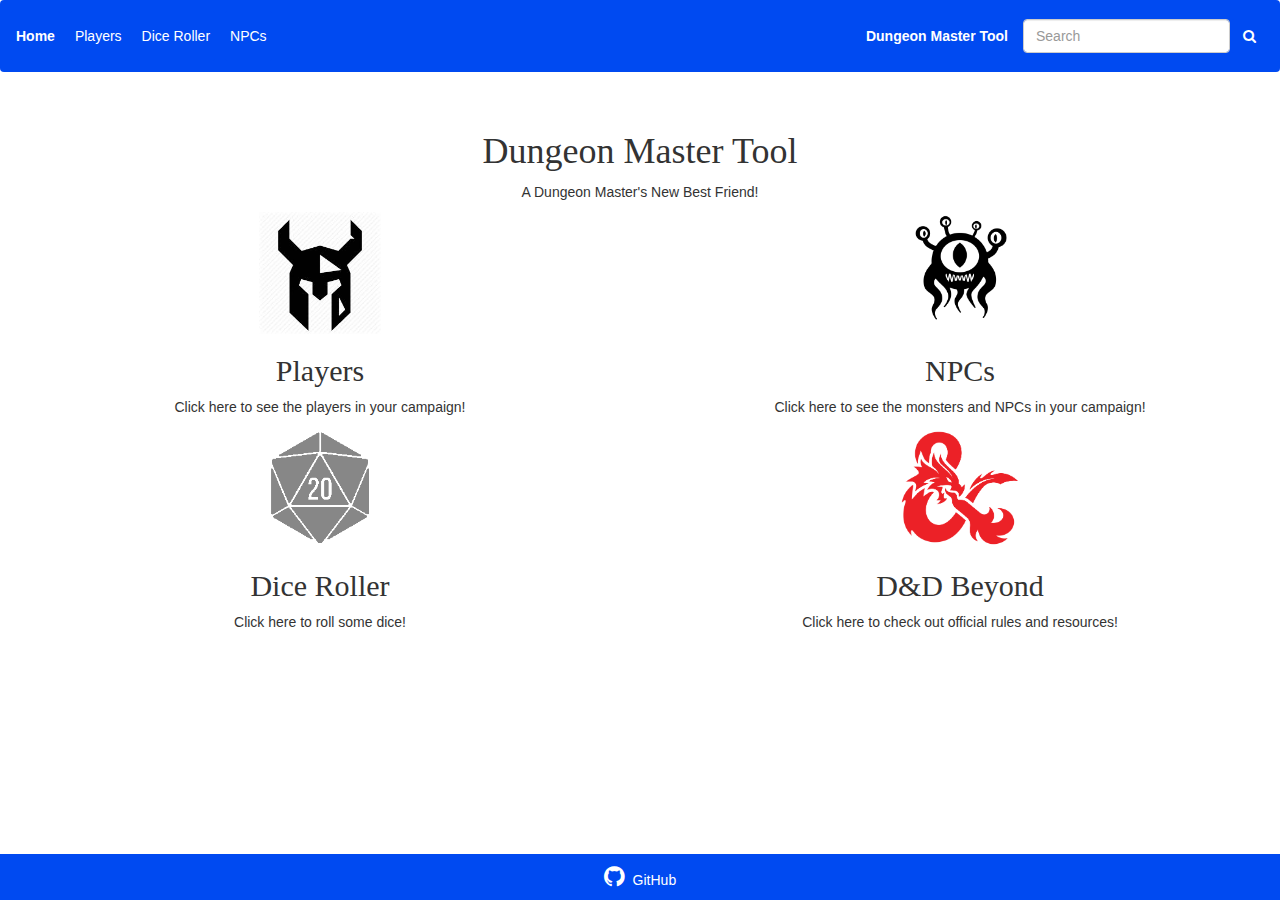
<file: index.html>
<!DOCTYPE html>
<html>

<head>

<link rel="shortcut icon" href="images/dndlogo.png">
<link rel="stylesheet" href="https://stackpath.bootstrapcdn.com/bootstrap/4.3.1/css/bootstrap.min.css" integrity="sha384-ggOyR0iXCbMQv3Xipma34MD+dH/1fQ784/j6cY/iJTQUOhcWr7x9JvoRxT2MZw1T" crossorigin="anonymous">
<link rel="stylesheet" href="css/style.css">
<link rel="stylesheet" href="css/footer.css">
<link rel="stylesheet" href="https://maxcdn.bootstrapcdn.com/bootstrap/3.4.0/css/bootstrap.min.css">
<link rel="stylesheet" href="https://cdnjs.cloudflare.com/ajax/libs/font-awesome/4.7.0/css/font-awesome.min.css">

<script src="js/drop.js"></script>

<title>Creative Project 1: Home</title>

</head>
<body>
  
<nav class="navbar fixed-top navbar-expand-lg bg-blue-custom">
    <ul class="navbar-nav mr-auto">
      <li class="nav-item active">
        <a class="nav-link menu-btn" href="index.html">Home</a>
      </li>
      <li class="nav-item">
        <a class="nav-link menu-btn" href="players.html">Players</a>
      </li>
      <li class="nav-item">
        <a class="nav-link menu-btn" href="dice.html">Dice Roller</a>
      </li>
      <li class="nav-item">
        <a class="nav-link menu-btn" href="npc.html">NPCs</a>
      </li>
    </ul>
    <span class="navbar-text title"><strong>Dungeon Master Tool</strong></span>
    <form class="form-inline">
      <input class="form-control" type="search" placeholder="Search" aria-label="Search">
      <button class="btn custom-btn" type="submit">
        <span class="fa fa-search"></span>
      </button>
    </form>
</nav>

<br>

<h1 class="tcenter" style="font-family:Verdana">Dungeon Master Tool</h1>
<p class="tcenter">A Dungeon Master's New Best Friend!</p>

<div class="container-fluid">
  <div class="row">
    <div class="col-sm" align="center">
      <a href="players.html" style="color:inherit">
        <img src="images/helmet.jpg" height=auto width=20%>
        <h2 style="font-family:Verdana">Players</h2>
        <p>Click here to see the players in your campaign!</p>
      </a>
    </div>

    <div class="col-sm" align="center">
      <a href="npc.html" style="color:inherit">
        <img src="images/beholder.png" height=auto width=20%>
        <h2 style="font-family:Verdana">NPCs</h2>
        <p>Click here to see the monsters and NPCs in your campaign!</p>
      </a>
    </div>

  </div>
  <div class="row">
    <div class="col-sm" align="center">
      <a href="dice.html" style="color:inherit">
        <img src="images/d20.png" height=auto width=20%>
        <h2 style="font-family:Verdana">Dice Roller</h2>
        <p>Click here to roll some dice!</p>
      </a>
    </div>
    <div class="col-sm" align="center">
      <a href="http://www.dndbeyond.com" style="color:inherit" target="_blank">
        <img src="images/dndlogo.png" height=auto width=20%>
        <h2 style="font-family:Verdana">D&D Beyond</h2>
        <p>Click here to check out official rules and resources!</p>
      </a>
    </div>
  </div>
</div>

<br><br><br>

<div class="footer">
  <a href="https://github.com/SlowCuber17/creative1" target="_blank">
    <span class="fa fa-github" style="font-size: 24px"></span>&nbsp;&nbsp;GitHub
  </a>
</div>

</body>

</html>
</file>
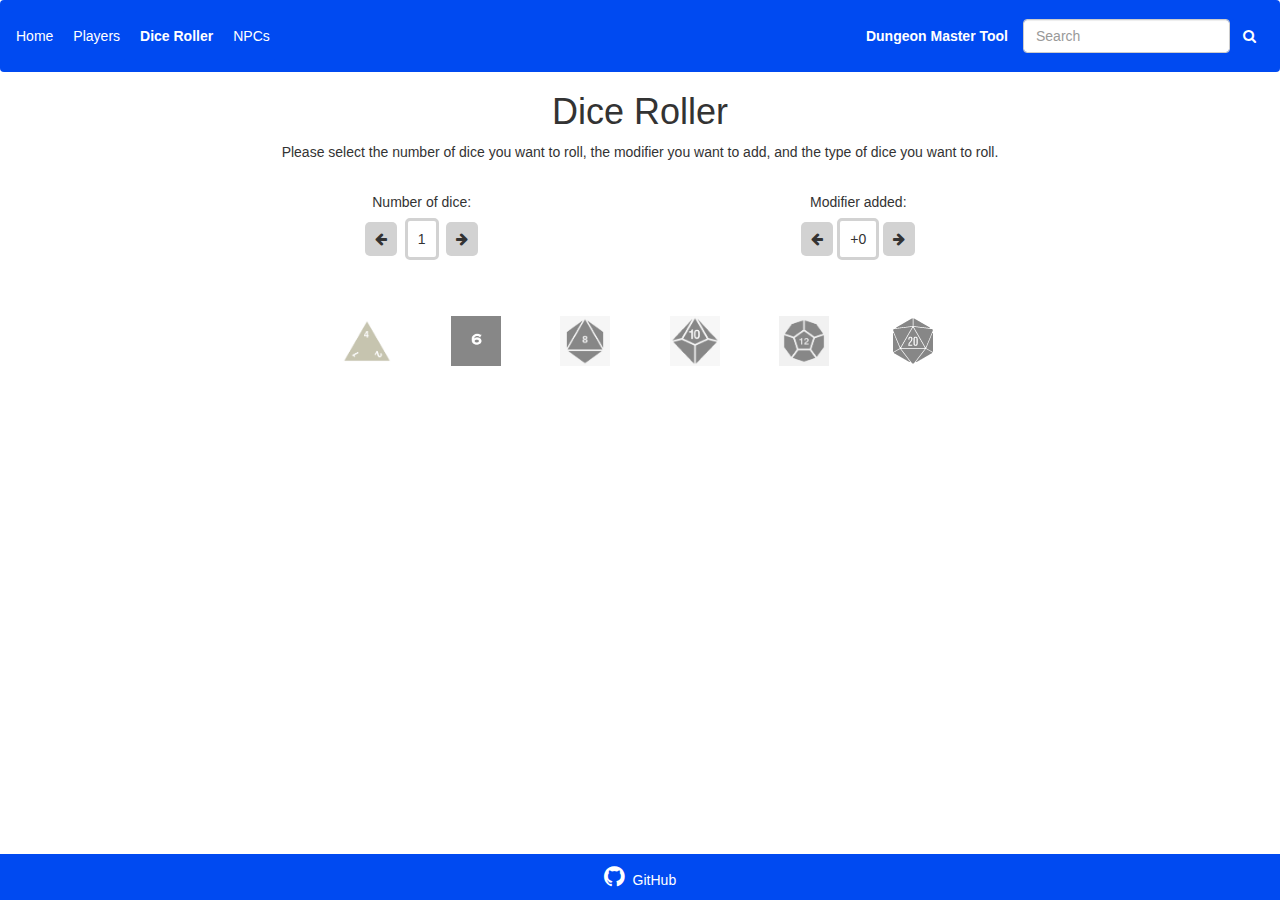
<file: dice.html>
<!DOCTYPE html>
<html>

<head>

<link rel="shortcut icon" href="images/dndlogo.png">
<link rel="stylesheet" href="https://stackpath.bootstrapcdn.com/bootstrap/4.3.1/css/bootstrap.min.css" integrity="sha384-ggOyR0iXCbMQv3Xipma34MD+dH/1fQ784/j6cY/iJTQUOhcWr7x9JvoRxT2MZw1T" crossorigin="anonymous">
<link rel="stylesheet" href="css/style.css">
<link rel="stylesheet" href="css/footer.css">
<link rel="stylesheet" href="https://maxcdn.bootstrapcdn.com/bootstrap/3.4.0/css/bootstrap.min.css">
<link rel="stylesheet" href="https://cdnjs.cloudflare.com/ajax/libs/font-awesome/4.7.0/css/font-awesome.min.css">

<script src="https://ajax.googleapis.com/ajax/libs/jquery/3.4.1/jquery.min.js"></script>
<script src="js/drop.js"></script>

<title>Creative Project 1: Dice Roller</title>

</head>
<body>
  
<nav class="navbar fixed-top navbar-expand-lg bg-blue-custom">
    <ul class="navbar-nav mr-auto">
      <li class="nav-item">
        <a class="nav-link menu-btn" href="index.html">Home</a>
      </li>
      <li class="nav-item">
        <a class="nav-link menu-btn" href="players.html">Players</a>
      </li>
      <li class="nav-item active">
        <a class="nav-link menu-btn" href="dice.html">Dice Roller</a>
      </li>
      <li class="nav-item">
        <a class="nav-link menu-btn" href="npc.html">NPCs</a>
      </li>
    </ul>
    <span class="navbar-text title"><strong>Dungeon Master Tool</strong></span>
    <form class="form-inline">
      <input class="form-control" type="search" placeholder="Search" aria-label="Search">
      <button class="btn custom-btn" type="submit">
        <span class="fa fa-search"></span>
      </button>
    </form>
</nav>

<h1 class="tcenter verdana">Dice Roller</h1>

<p class="tcenter">Please select the number of dice you want to roll, the modifier you want to add, and the type of dice you want to roll.</p>

<br>

<div class="row">
    <div class="col-sm-offset-2 col-sm-4 tcenter">
        <p>Number of dice:</p>
        <span class="fa fa-arrow-left num-btn" onClick="decreaseNum()"></span>&nbsp;
        <span class="num" id="num">1</span>&nbsp;
        <span class="fa fa-arrow-right num-btn" onClick="increaseNum()"></span>
    </div>
    <div class="col-sm-4 tcenter">
        <p>Modifier added:</p>
        <span class="fa fa-arrow-left num-btn" onClick="decreaseMod()"></span>
        <span class="num" id="mod">0</span>
        <span class="fa fa-arrow-right num-btn" onClick="increaseMod()"></span>
    </div>
</div>

<br><br><br>

<div class="row tcenter">
    <div class="col-sm-offset-3 col-sm-1">
        <span id="d4"><img class="dice" src="images/d4.png" width="50"></span>
    </div>
    <div class="col-sm-1">
        <span id="d6"><img class="dice" src="images/d6.png" width="50"></span>
    </div>
    <div class="col-sm-1">
        <span id="d8"><img class="dice" src="images/d8.png" width="50"></span>
    </div>
    <div class="col-sm-1">
        <span id="d10"><img class="dice" src="images/d10.png" width="50"></span>
    </div>
    <div class="col-sm-1">
        <span id="d12"><img class="dice" src="images/d12.png" width="50"></span>
    </div>
    <div class="col-sm-1">
        <span id="d20"><img class="dice" src="images/d20.png" width="50"></span>
    </div>
</div>

<br><br>

<div class="row">
    <div class="col-sm-offset-1 col-sm-10 tcenter">
        <button class="btn btn-roll hidden" id="btn">Roll Dice</button>
    </div>
</div>

<br><br>

<div class="row">
    <div class="col-sm-offset-1 col-sm-10 tcenter">
        <span class="hidden num" id="roll">0</span>
    </div>
</div>

<div class="footer">
  <a href="https://github.com/SlowCuber17/creative1" target="_blank">
    <span class="fa fa-github" style="font-size: 24px"></span>&nbsp;&nbsp;GitHub
  </a>
</div>

<script>
    var num = 1;
    var mod = 0;
    var dice = "";
    var result = 0;
    var end = 0;
    
    updateNum();
    updateMod();
    
    function decreaseNum(){
        num--;
        updateNum();
    }
    
    function increaseNum(){
        num++;
        updateNum();
    }
    
    function updateNum(){
        document.getElementById("num").innerHTML = num;
    }
    
    function decreaseMod(){
        mod--;
        updateMod();
    }
    
    function increaseMod(){
        mod++;
        updateMod();
    }
    
    function updateMod(){
        if(mod < 0){
            document.getElementById("mod").innerHTML = mod;
        }
        else{
            document.getElementById("mod").innerHTML = "+" + mod;
        }
    }
    
    function updateRoll(){
        document.getElementById("roll").innerHTML = end;
    }
    
    $(document).ready(function(){
        $("#d4").click(function(){
            $(this).addClass("dice-active");
            $("#d6").removeClass("dice-active");
            $("#d8").removeClass("dice-active");
            $("#d10").removeClass("dice-active");
            $("#d12").removeClass("dice-active");
            $("#d20").removeClass("dice-active");
            $("#btn").removeClass("hidden");
            dice = "d4";
        });
        $("#d6").click(function(){
            $(this).addClass("dice-active");
            $("#d4").removeClass("dice-active");
            $("#d8").removeClass("dice-active");
            $("#d10").removeClass("dice-active");
            $("#d12").removeClass("dice-active");
            $("#d20").removeClass("dice-active");
            $("#btn").removeClass("hidden");
            dice = "d6";
        });
        $("#d8").click(function(){
            $(this).addClass("dice-active");
            $("#d6").removeClass("dice-active");
            $("#d4").removeClass("dice-active");
            $("#d10").removeClass("dice-active");
            $("#d12").removeClass("dice-active");
            $("#d20").removeClass("dice-active");
            $("#btn").removeClass("hidden");
            dice = "d8";
        });
        $("#d10").click(function(){
            $(this).addClass("dice-active");
            $("#d6").removeClass("dice-active");
            $("#d8").removeClass("dice-active");
            $("#d4").removeClass("dice-active");
            $("#d12").removeClass("dice-active");
            $("#d20").removeClass("dice-active");
            $("#btn").removeClass("hidden");
            dice = "d10";
        });
        $("#d12").click(function(){
            $(this).addClass("dice-active");
            $("#d6").removeClass("dice-active");
            $("#d8").removeClass("dice-active");
            $("#d10").removeClass("dice-active");
            $("#d4").removeClass("dice-active");
            $("#d20").removeClass("dice-active");
            $("#btn").removeClass("hidden");
            dice = "d12";
        });
        $("#d20").click(function(){
            $(this).addClass("dice-active");
            $("#d6").removeClass("dice-active");
            $("#d8").removeClass("dice-active");
            $("#d10").removeClass("dice-active");
            $("#d12").removeClass("dice-active");
            $("#d4").removeClass("dice-active");
            $("#btn").removeClass("hidden");
            dice = "d20";
        });
        $("#btn").click(function(){
            var i;
            end = 0;
            for(i = 0; i < num; i++){
                if(dice == "d4"){
                    result = (Math.random() * 4) + 1;
                }
                else if(dice == "d6"){
                    result = (Math.random() * 6) + 1;
                }
                else if(dice == "d8"){
                    result = (Math.random() * 8) + 1;
                }
                else if(dice == "d10"){
                    result = (Math.random() * 10) + 1;
                }
                else if(dice == "d12"){
                    result = (Math.random() * 12) + 1;
                }
                else if(dice == "d20"){
                    result = (Math.random() * 20) + 1;
                }
                end += Math.floor(result);
            }
            end += mod;
            updateRoll();
            $("#roll").removeClass("hidden");
        });
    });
</script>

</body>

</html>
</file>
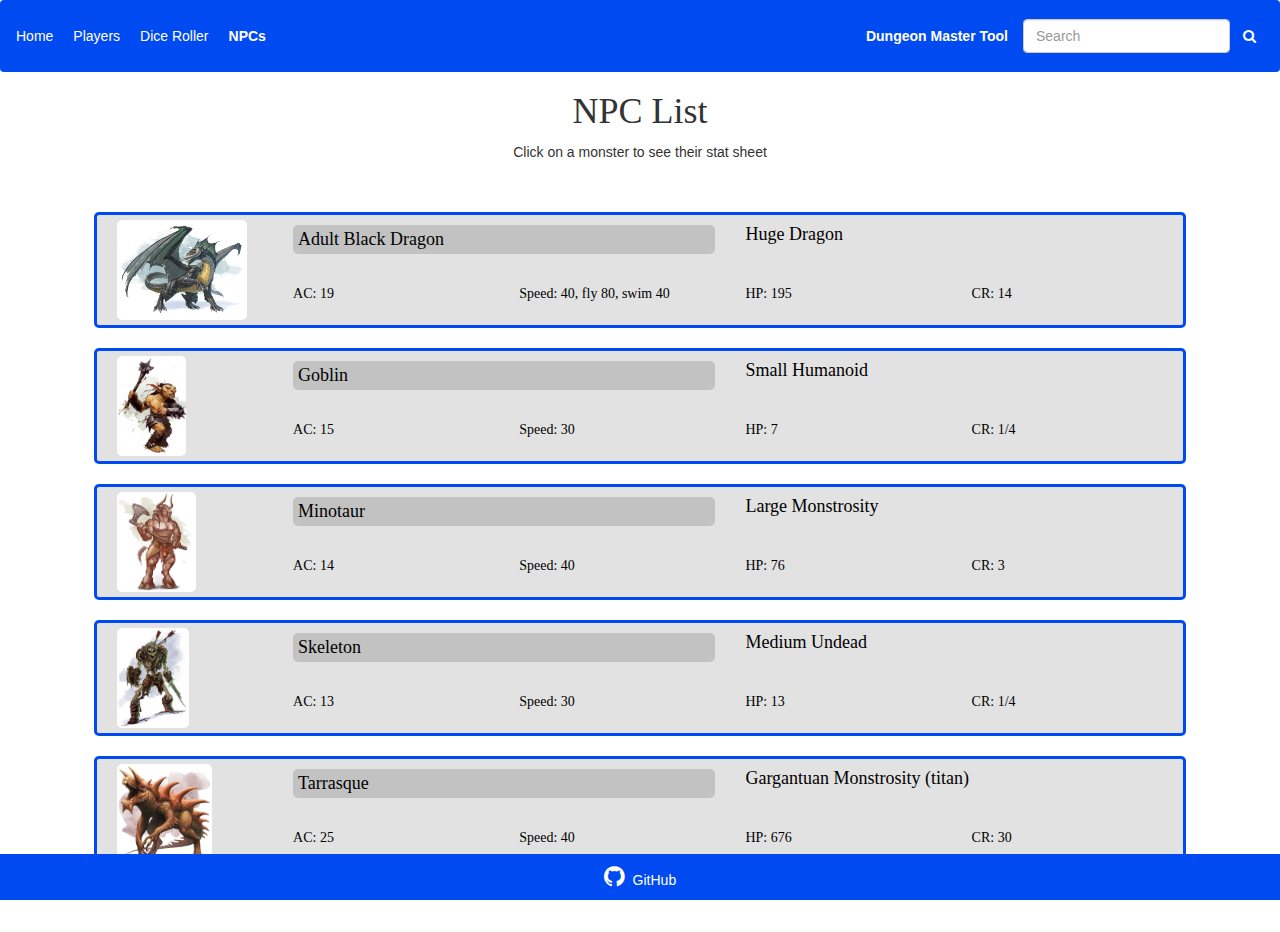
<file: npc.html>
<!DOCTYPE html>
<html>

<head>

<link rel="shortcut icon" href="images/dndlogo.png">
<link rel="stylesheet" href="https://stackpath.bootstrapcdn.com/bootstrap/4.3.1/css/bootstrap.min.css" integrity="sha384-ggOyR0iXCbMQv3Xipma34MD+dH/1fQ784/j6cY/iJTQUOhcWr7x9JvoRxT2MZw1T" crossorigin="anonymous">
<link rel="stylesheet" href="css/style.css">
<link rel="stylesheet" href="css/footer.css">
<link rel="stylesheet" href="https://maxcdn.bootstrapcdn.com/bootstrap/3.4.0/css/bootstrap.min.css">
<link rel="stylesheet" href="https://cdnjs.cloudflare.com/ajax/libs/font-awesome/4.7.0/css/font-awesome.min.css">

<script src="js/drop.js"></script>

<title>Creative Project 1: Monsters</title>

</head>
<body>
  
<nav class="navbar fixed-top navbar-expand-lg bg-blue-custom">
    <ul class="navbar-nav mr-auto">
      <li class="nav-item">
        <a class="nav-link menu-btn" href="index.html">Home</a>
      </li>
      <li class="nav-item">
        <a class="nav-link menu-btn" href="players.html">Players</a>
      </li>
      <li class="nav-item">
        <a class="nav-link menu-btn" href="dice.html">Dice Roller</a>
      </li>
      <li class="nav-item active">
        <a class="nav-link menu-btn" href="npc.html">NPCs</a>
      </li>
    </ul>
    <span class="navbar-text title"><strong>Dungeon Master Tool</strong></span>
    <form class="form-inline">
      <input class="form-control" type="search" placeholder="Search" aria-label="Search">
      <button class="btn custom-btn" type="submit">
        <span class="fa fa-search"></span>
      </button>
    </form>
</nav>

<h1 class="tcenter" style="font-family:Verdana">NPC List</h1>
<p class="tcenter">Click on a monster to see their stat sheet</p>

<br><br>

<div class="row">
  <div class="col-sm-offset-1 col-sm-10 player-row">
    <a href="https://www.dndbeyond.com/monsters/adult-black-dragon" class="player-link" target="_blank">
      <div class="row">
        <div class="col-sm-1">
          <img src="images/blackdragon.jpeg" class="player-img" height="100px">
        </div>
        <div class="col-sm-offset-1 col-sm-10">
          <div class="row">
            <div class="col-sm">
              <h4 class="player-name">Adult Black Dragon</h4>
            </div>
            <div class="col-sm">
              <h4>Huge Dragon</h4>
            </div>
          </div>
          <br>
          <div class="row">
            <div class="col-sm">
              <p>AC: 19</p>
            </div>
            <div class="col-sm">
              <p>Speed: 40, fly 80, swim 40</p>
            </div>
            <div class="col-sm">
              <p>HP: 195</p>
            </div>
            <div class="col-sm">
              <p>CR: 14</p>
            </div>
          </div>
        </div>
      </div>
    </a>
  </div>
</div>

<br>

<div class="row">
  <div class="col-sm-offset-1 col-sm-10 player-row">
    <a href="https://www.dndbeyond.com/monsters/goblin" class="player-link" target="_blank">
      <div class="row">
        <div class="col-sm-1">
          <img src="images/goblin.jpeg" class="player-img" height="100px">
        </div>
        <div class="col-sm-offset-1 col-sm-10">
          <div class="row">
            <div class="col-sm">
              <h4 class="player-name">Goblin</h4>
            </div>
            <div class="col-sm">
              <h4>Small Humanoid</h4>
            </div>
          </div>
          <br>
          <div class="row">
            <div class="col-sm">
              <p>AC: 15</p>
            </div>
            <div class="col-sm">
              <p>Speed: 30</p>
            </div>
            <div class="col-sm">
              <p>HP: 7</p>
            </div>
            <div class="col-sm">
              <p>CR: 1/4</p>
            </div>
          </div>
        </div>
      </div>
    </a>
  </div>
</div>

<br>

<div class="row">
  <div class="col-sm-offset-1 col-sm-10 player-row">
    <a href="https://www.dndbeyond.com/monsters/minotaur" class="player-link" target="_blank">
      <div class="row">
        <div class="col-sm-1">
          <img src="images/minotaur.jpeg" class="player-img" height="100px">
        </div>
        <div class="col-sm-offset-1 col-sm-10">
          <div class="row">
            <div class="col-sm">
              <h4 class="player-name">Minotaur</h4>
            </div>
            <div class="col-sm">
              <h4>Large Monstrosity</h4>
            </div>
          </div>
          <br>
          <div class="row">
            <div class="col-sm">
              <p>AC: 14</p>
            </div>
            <div class="col-sm">
              <p>Speed: 40</p>
            </div>
            <div class="col-sm">
              <p>HP: 76</p>
            </div>
            <div class="col-sm">
              <p>CR: 3</p>
            </div>
          </div>
        </div>
      </div>
    </a>
  </div>
</div>

<br>

<div class="row">
  <div class="col-sm-offset-1 col-sm-10 player-row">
    <a href="https://www.dndbeyond.com/monsters/skeleton" class="player-link" target="_blank">
      <div class="row">
        <div class="col-sm-1">
          <img src="images/skeleton.jpeg" class="player-img" height="100px">
        </div>
        <div class="col-sm-offset-1 col-sm-10">
          <div class="row">
            <div class="col-sm">
              <h4 class="player-name">Skeleton</h4>
            </div>
            <div class="col-sm">
              <h4>Medium Undead</h4>
            </div>
          </div>
          <br>
          <div class="row">
            <div class="col-sm">
              <p>AC: 13</p>
            </div>
            <div class="col-sm">
              <p>Speed: 30</p>
            </div>
            <div class="col-sm">
              <p>HP: 13</p>
            </div>
            <div class="col-sm">
              <p>CR: 1/4</p>
            </div>
          </div>
        </div>
      </div>
    </a>
  </div>
</div>

<br>

<div class="row">
  <div class="col-sm-offset-1 col-sm-10 player-row">
    <a href="https://www.dndbeyond.com/monsters/tarrasque" class="player-link" target="_blank">
      <div class="row">
        <div class="col-sm-1">
          <img src="images/tarrasque.jpeg" class="player-img" height="100px">
        </div>
        <div class="col-sm-offset-1 col-sm-10">
          <div class="row">
            <div class="col-sm">
              <h4 class="player-name">Tarrasque</h4>
            </div>
            <div class="col-sm">
              <h4>Gargantuan Monstrosity (titan)</h4>
            </div>
          </div>
          <br>
          <div class="row">
            <div class="col-sm">
              <p>AC: 25</p>
            </div>
            <div class="col-sm">
              <p>Speed: 40</p>
            </div>
            <div class="col-sm">
              <p>HP: 676</p>
            </div>
            <div class="col-sm">
              <p>CR: 30</p>
            </div>
          </div>
        </div>
      </div>
    </a>
  </div>
</div>

<br><br><br>

<div class="footer">
  <a href="https://github.com/SlowCuber17/creative1" target="_blank">
    <span class="fa fa-github" style="font-size: 24px"></span>&nbsp;&nbsp;GitHub
  </a>
</div>

</body>

</html>
</file>
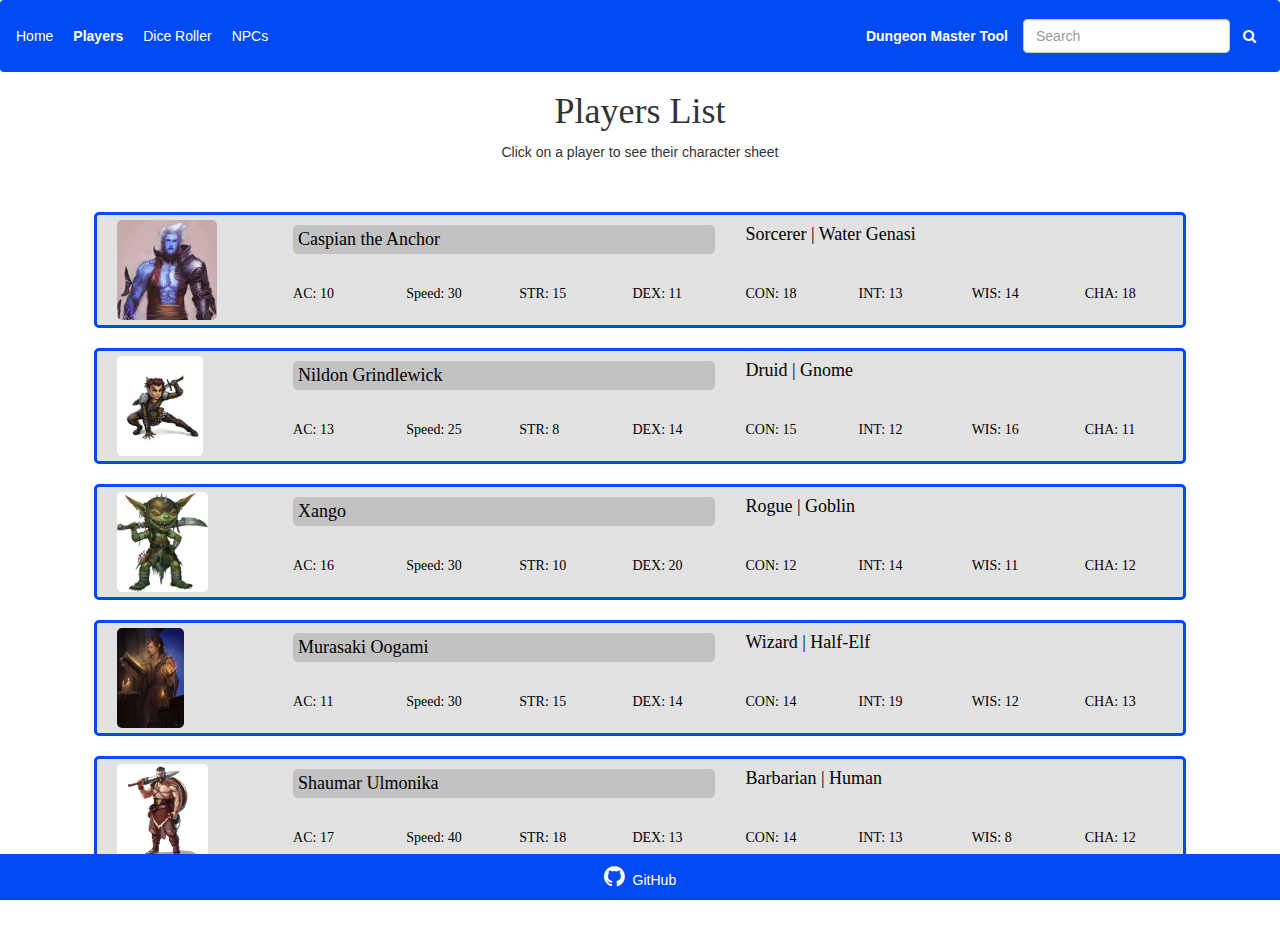
<file: players.html>
<!DOCTYPE html>
<html>

<head>

<link rel="shortcut icon" href="images/dndlogo.png">
<link rel="stylesheet" href="https://stackpath.bootstrapcdn.com/bootstrap/4.3.1/css/bootstrap.min.css" integrity="sha384-ggOyR0iXCbMQv3Xipma34MD+dH/1fQ784/j6cY/iJTQUOhcWr7x9JvoRxT2MZw1T" crossorigin="anonymous">
<link rel="stylesheet" href="css/style.css">
<link rel="stylesheet" href="css/footer.css">
<link rel="stylesheet" href="css/drop.css">
<link rel="stylesheet" href="https://maxcdn.bootstrapcdn.com/bootstrap/3.4.0/css/bootstrap.min.css">
<link rel="stylesheet" href="https://cdnjs.cloudflare.com/ajax/libs/font-awesome/4.7.0/css/font-awesome.min.css">

<script src="js/drop.js"></script>

<title>Creative Project 1: Players</title>

</head>
<body>
  
<nav class="navbar fixed-top navbar-expand-lg bg-blue-custom">
    <ul class="navbar-nav mr-auto">
      <li class="nav-item">
        <a class="nav-link menu-btn" href="index.html">Home</a>
      </li>
      <li class="nav-item active">
        <a class="nav-link menu-btn" href="players.html">Players</a>
      </li>
      <li class="nav-item">
        <a class="nav-link menu-btn" href="dice.html">Dice Roller</a>
      </li>
      <li class="nav-item">
        <a class="nav-link menu-btn" href="npc.html">NPCs</a>
      </li>
    </ul>
    <span class="navbar-text title"><strong>Dungeon Master Tool</strong></span>
    <form class="form-inline">
      <input class="form-control" type="search" placeholder="Search" aria-label="Search">
      <button class="btn custom-btn" type="submit">
        <span class="fa fa-search"></span>
      </button>
    </form>
</nav>

<h1 class="tcenter" style="font-family:Verdana">Players List</h1>
<p class="tcenter">Click on a player to see their character sheet</p>

<br><br>

<div class="row">
  <div class="col-sm-offset-1 col-sm-10 player-row">
    <a href="Water Genasi.pdf" class="player-link" target="_blank">
      <div class="row">
        <div class="col-sm-1">
          <img src="images/caspian.jpg" class="player-img" height="100px">
        </div>
        <div class="col-sm-offset-1 col-sm-10">
          <div class="row">
            <div class="col-sm">
              <h4 class="player-name">Caspian the Anchor</h4>
            </div>
            <div class="col-sm">
              <h4>Sorcerer | Water Genasi</h4>
            </div>
          </div>
          <br>
          <div class="row">
            <div class="col-sm">
              <p>AC: 10</p>
            </div>
            <div class="col-sm">
              <p>Speed: 30</p>
            </div>
            <div class="col-sm">
              <p>STR: 15</p>
            </div>
            <div class="col-sm">
              <p>DEX: 11</p>
            </div>
            <div class="col-sm">
              <p>CON: 18</p>
            </div>
            <div class="col-sm">
              <p>INT: 13</p>
            </div>
            <div class="col-sm">
              <p>WIS: 14</p>
            </div>
            <div class="col-sm">
              <p>CHA: 18</p>
            </div>
          </div>
        </div>
      </div>
    </a>
  </div>
</div>

<br>

<div class="row">
  <div class="col-sm-offset-1 col-sm-10 player-row">
    <a href="Nildon Grindlewick.pdf" class="player-link" target="_blank">
      <div class="row">
        <div class="col-sm-1">
          <img src="images/nildon.jpg" class="player-img" height="100px">
        </div>
        <div class="col-sm-offset-1 col-sm-10">
          <div class="row">
            <div class="col-sm">
              <h4 class="player-name">Nildon Grindlewick</h4>
            </div>
            <div class="col-sm">
              <h4>Druid | Gnome</h4>
            </div>
          </div>
          <br>
          <div class="row">
            <div class="col-sm">
              <p>AC: 13</p>
            </div>
            <div class="col-sm">
              <p>Speed: 25</p>
            </div>
            <div class="col-sm">
              <p>STR: 8</p>
            </div>
            <div class="col-sm">
              <p>DEX: 14</p>
            </div>
            <div class="col-sm">
              <p>CON: 15</p>
            </div>
            <div class="col-sm">
              <p>INT: 12</p>
            </div>
            <div class="col-sm">
              <p>WIS: 16</p>
            </div>
            <div class="col-sm">
              <p>CHA: 11</p>
            </div>
          </div>
        </div>
      </div>
    </a>
  </div>
</div>

<br>

<div class="row">
  <div class="col-sm-offset-1 col-sm-10 player-row">
    <a href="Xango Character Sheet.pdf" class="player-link" target="_blank">
      <div class="row">
        <div class="col-sm-1">
          <img src="images/xango.jpg" class="player-img" height="100px">
        </div>
        <div class="col-sm-offset-1 col-sm-10">
          <div class="row">
            <div class="col-sm">
              <h4 class="player-name">Xango</h4>
            </div>
            <div class="col-sm">
              <h4>Rogue | Goblin</h4>
            </div>
          </div>
          <br>
          <div class="row">
            <div class="col-sm">
              <p>AC: 16</p>
            </div>
            <div class="col-sm">
              <p>Speed: 30</p>
            </div>
            <div class="col-sm">
              <p>STR: 10</p>
            </div>
            <div class="col-sm">
              <p>DEX: 20</p>
            </div>
            <div class="col-sm">
              <p>CON: 12</p>
            </div>
            <div class="col-sm">
              <p>INT: 14</p>
            </div>
            <div class="col-sm">
              <p>WIS: 11</p>
            </div>
            <div class="col-sm">
              <p>CHA: 12</p>
            </div>
          </div>
        </div>
      </div>
    </a>
  </div>
</div>

<br>

<div class="row">
  <div class="col-sm-offset-1 col-sm-10 player-row">
    <a href="MurasakiOogami-2.pdf" class="player-link" target="_blank">
      <div class="row">
        <div class="col-sm-1">
          <img src="images/murasaki.jpg" class="player-img" height="100px">
        </div>
        <div class="col-sm-offset-1 col-sm-10">
          <div class="row">
            <div class="col-sm">
              <h4 class="player-name">Murasaki Oogami</h4>
            </div>
            <div class="col-sm">
              <h4>Wizard | Half-Elf</h4>
            </div>
          </div>
          <br>
          <div class="row">
            <div class="col-sm">
              <p>AC: 11</p>
            </div>
            <div class="col-sm">
              <p>Speed: 30</p>
            </div>
            <div class="col-sm">
              <p>STR: 15</p>
            </div>
            <div class="col-sm">
              <p>DEX: 14</p>
            </div>
            <div class="col-sm">
              <p>CON: 14</p>
            </div>
            <div class="col-sm">
              <p>INT: 19</p>
            </div>
            <div class="col-sm">
              <p>WIS: 12</p>
            </div>
            <div class="col-sm">
              <p>CHA: 13</p>
            </div>
          </div>
        </div>
      </div>
    </a>
  </div>
</div>

<br>

<div class="row">
  <div class="col-sm-offset-1 col-sm-10 player-row">
    <a href="Shaumar.pdf" class="player-link" target="_blank">
      <div class="row">
        <div class="col-sm-1">
          <img src="images/shaumar.jpg" class="player-img" height="100px">
        </div>
        <div class="col-sm-offset-1 col-sm-10">
          <div class="row">
            <div class="col-sm">
              <h4 class="player-name">Shaumar Ulmonika</h4>
            </div>
            <div class="col-sm">
              <h4>Barbarian | Human</h4>
            </div>
          </div>
          <br>
          <div class="row">
            <div class="col-sm">
              <p>AC: 17</p>
            </div>
            <div class="col-sm">
              <p>Speed: 40</p>
            </div>
            <div class="col-sm">
              <p>STR: 18</p>
            </div>
            <div class="col-sm">
              <p>DEX: 13</p>
            </div>
            <div class="col-sm">
              <p>CON: 14</p>
            </div>
            <div class="col-sm">
              <p>INT: 13</p>
            </div>
            <div class="col-sm">
              <p>WIS: 8</p>
            </div>
            <div class="col-sm">
              <p>CHA: 12</p>
            </div>
          </div>
        </div>
      </div>
    </a>
  </div>
</div>

<br><br><br>

<div class="footer">
  <a href="https://github.com/SlowCuber17/creative1" target="_blank">
    <span class="fa fa-github" style="font-size: 24px"></span>&nbsp;&nbsp;GitHub
  </a>
</div>

</body>

</html>
</file>
<file: css/style.css>
.tcenter {
    text-align: center;
}

.tleft {
    text-align: left;
}

.tright {
    text-align: right;
}

.bg-blue-custom {
    background-color: #004af1;
}

.nav-link {
    color: white;
}

.form-inline {
    float: right;
}

.custom-btn {
    background-color: #004af1;
    color: #ffffff;
    transition-duration: 0.2s;
}

.menu-btn {
    background-color: #004af1;
    color: white;
    transition-duration: 0.1s;
    border-radius:2px;
}

.menu-btn:hover {
    background-color: #003ec9;
    color: #d2d2d2;
}

.nav-item {
    margin-right: 10px;
}

.title {
    color: white;
    font-family: Verdana, Geneva, sans-serif;
}

.active {
    font-weight: bold;
}

.verdana {
    font-family: Verdana, Geneva, sans-serif;
}

.num-btn{
    background-color: #d2d2d2;
    border-radius:5px;
    padding:10px;
}

.num-btn:hover{
    background-color: #c1c1c1;
    border-radius:5px;
    padding:10px;
}

.num {
    border-color: #d2d2d2;
    border-radius:5px;
    border-style: solid;
    padding:10px;
}

.dice:hover {
    box-shadow: 0 4px 8px 0 rgba(0, 0, 0, 0.2);
}

.dice-active {
    border-color: #d2d2d2;
    border-radius:5px;
    border-style: solid;
    padding-top:25px;
    padding-bottom:25px;
    padding-left:10px;
    padding-right:10px;
}

.dice-active:hover {
    border-color: #c1c1c1;
    border-radius:5px;
    border-style: solid;
}

.btn-roll {
    border-radius:5px;
    background-color: #004af1;
    color:white;
}

.btn-roll:hover {
    background-color: #003ec9;
    color:white;
}

.player-row {
    border-color: #004af1;
    border-style: solid;
    border-radius: 5px;
    background-color: #e2e2e2;
    font-family: Verdana;
    text-decoration:none;
    color:black;
}

.player-row:hover {
    border-color: #004af1;
    border-style: solid;
    border-radius: 5px;
    background-color: #e2e2e2;
    font-family: Verdana;
    text-decoration:none;
    color:black;
    box-shadow: 0 4px 8px 0 rgba(0, 0, 0, 0.2);
}

.player-img {
    border-radius:5px;
    margin:5px;
}

.player-name {
    background-color:#c2c2c2;
    border-radius:5px;
    padding:5px;
}

.player-link, .player-link:hover, .player-link:active, .player-link:visited {
    text-decoration: none;
    color:black;
}
</file>
<file: css/footer.css>
.footer {
   position: fixed;
   left: 0;
   bottom: 0;
   width: 100%;
   background-color: #004af1;
   color: white;
   text-align: center;
   padding: 10px;
}

.footer a:link {
    text-decoration: none;
    color: white;
}

.footer a:hover {
    text-decoration: none;
    color: white;
}

.footer a:active {
    text-decoration: none;
    color: white;
}

.footer a:visited {
    text-decoration: none;
    color: white;
}
</file>
<file: css/drop.css>
.dropdown {
    position: relative;
    display: inline-block;
    background-color: #004af1;
    border-radius:5px;
}

.dropdown p {
    color:white;
    font-family:Verdana;
    padding:5px;
}

.dropdown-content {
  display: none;
  position: absolute;
  background-color: #f1f1f1;
  min-width: 160px;
  overflow: auto;
  box-shadow: 0px 8px 16px 0px rgba(0,0,0,0.2);
  z-index: 1;
}

.dropdown-content p {
    display:block;
    color:black;
}

.dropdown a:hover {background-color: #ddd;}

.show {display: block;}
</file>
